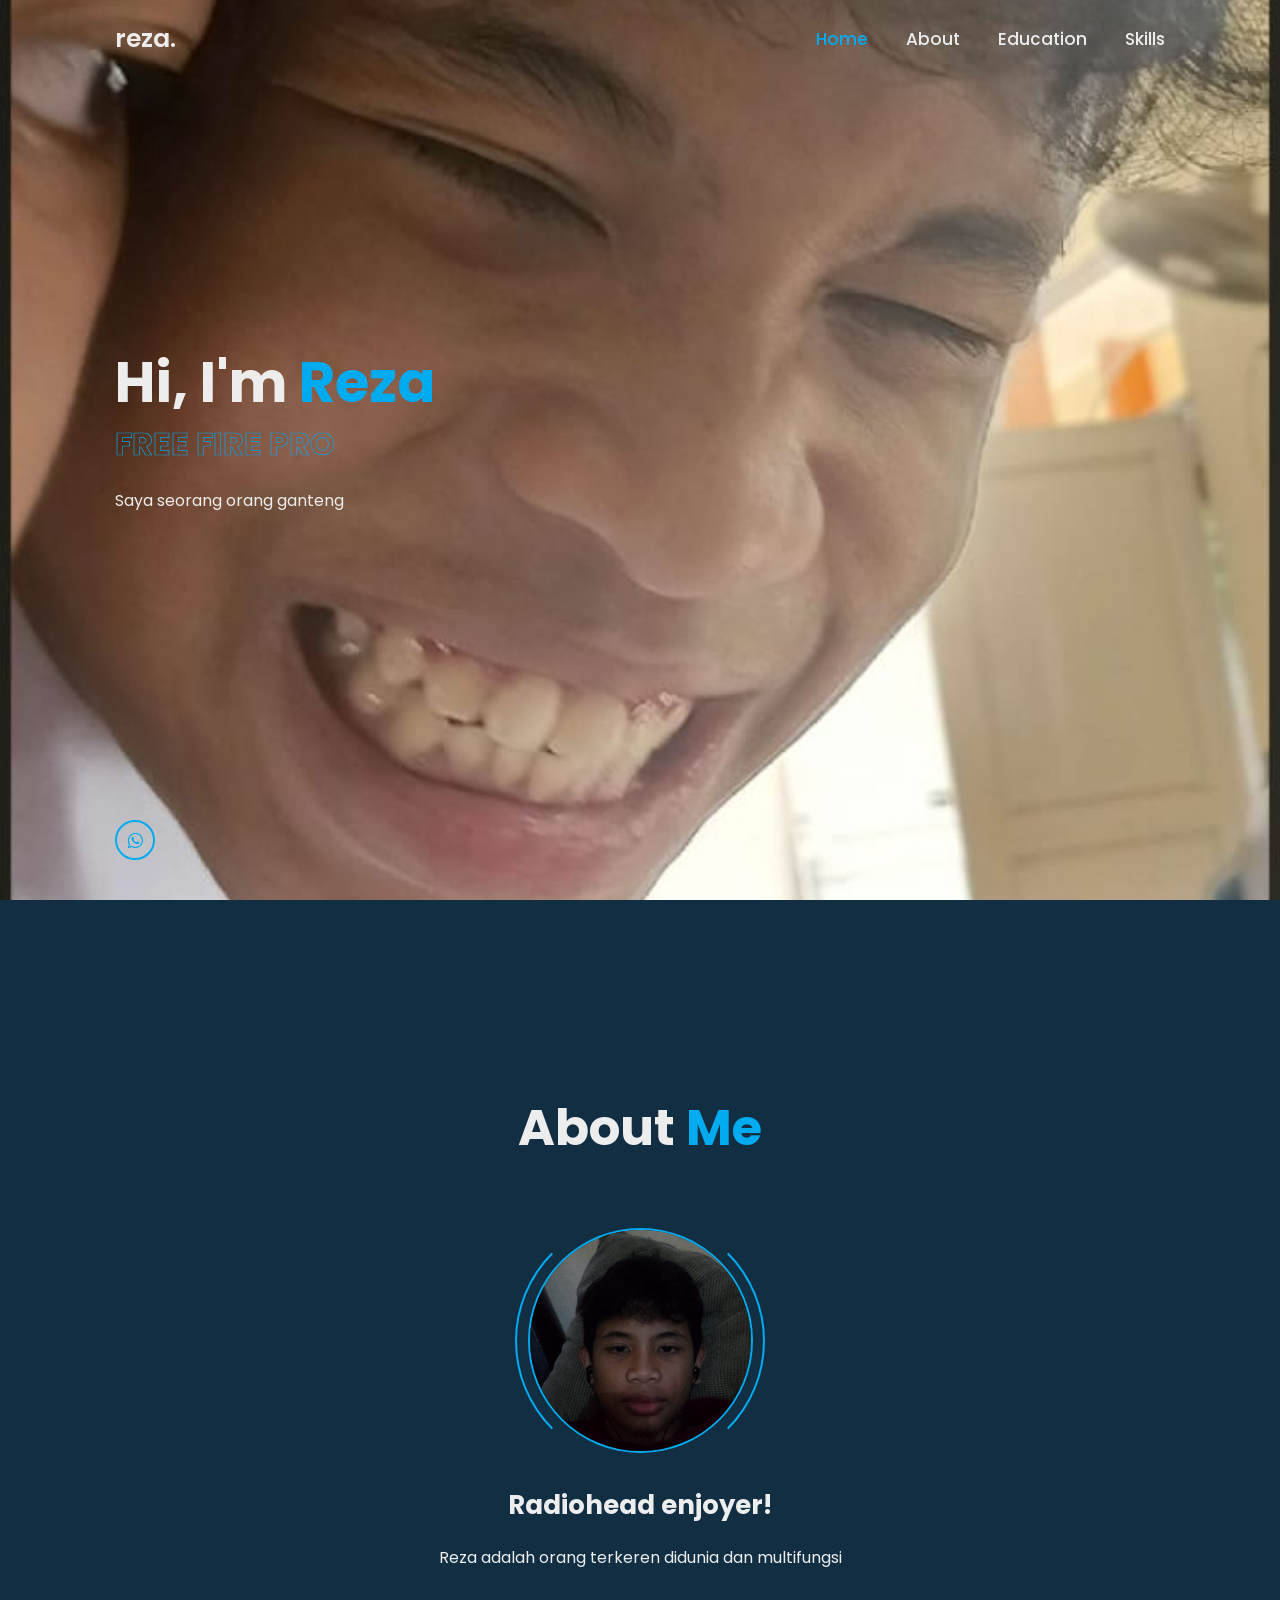
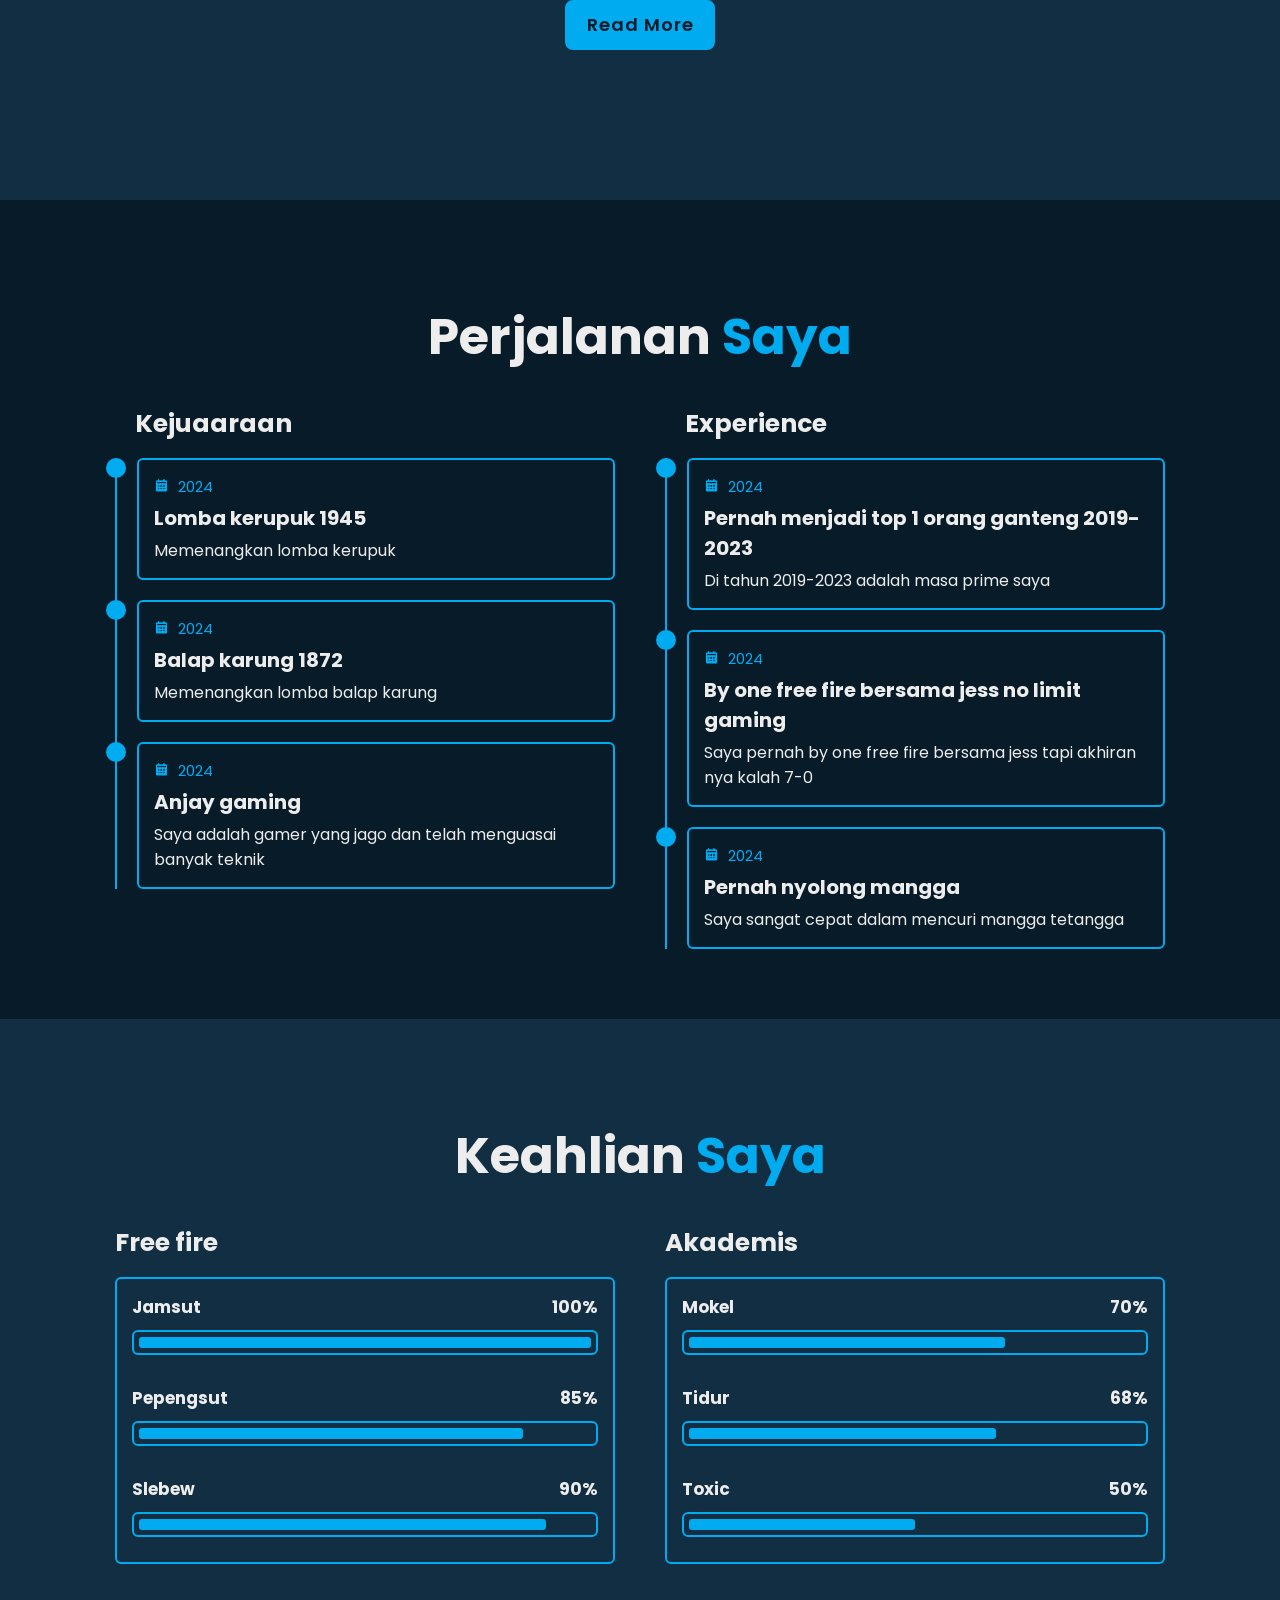
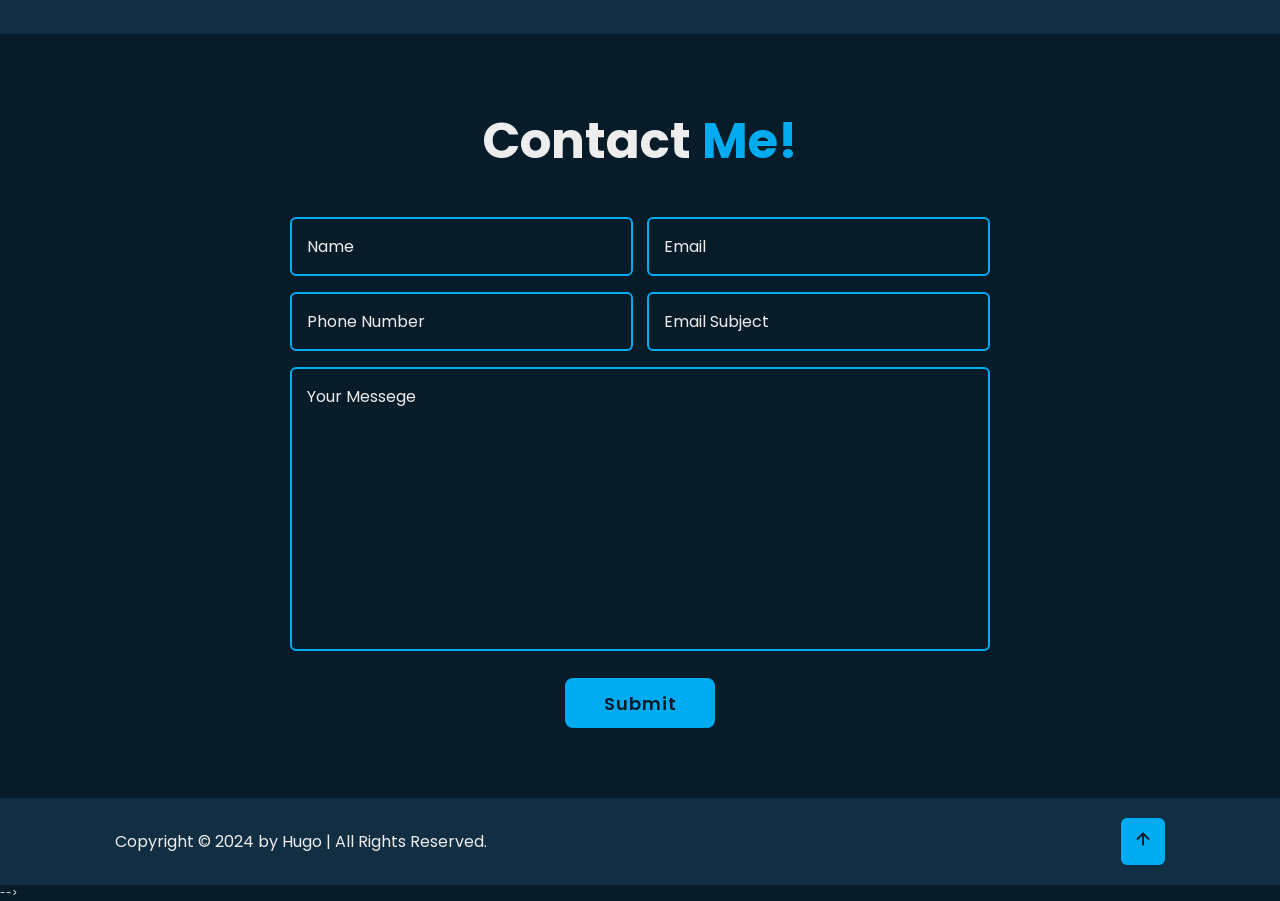
<file: index.html>
<!DOCTYPE html>
<html lang="en">

<head>
    <meta charset="UTF-8">
    <meta http-equiv="X-UA-Compatible" content="IE=edge">
    <meta name="viewport" content="width=device-width, initial-scale=1.0">
    <title>Website Reza</title>

    <link rel="stylesheet" href="style.css">

    <!-- box icons -->
    <link href='https://unpkg.com/boxicons@2.1.4/css/boxicons.min.css' rel='stylesheet'>
</head>

<body>
 
    <!-- header design -->
    <header class="header">
        <a href="#" class="logo">reza.</a>
    
        <div class="bx bx-menu" id="menu-icon"></div>
    
        <nav class="navbar">
            <a href="#home" class="active">Home</a>
            <a href="#about">About</a>
            <a href="#education">Education</a>
            <a href="#skills">Skills</a>
        
            <!-- <a href="#contact">Contact</a> -->
        </nav>
     </header>
    <!-- home section design -->
     <section class="home" id="home">
        <div class="home-content">
            <h1>Hi, I'm <span>Reza</span></h1>
            <div class="text-animate">
                <h3>FREE FIRE PRO</h3>
            </div>
            <p>Saya seorang orang ganteng</p>

            <!-- <div class="btn-box">
                <a href="#" class="btn">Hire Me</a>
                <a href="#" class="btn">Let's Talk</a> 
            </div>    -->
            </div>
            <div class="home-sci">
                <a href=""><i class='bx bxl-whatsapp'></i></a>
            </div>

           <!-- <div class="home-imgHover"></div> -->
     </section>
    <!-- about section design -->
    <section class="about" id="about">
        <h2 class="heading">About <span>Me</span></h2>

        <div class="about-img">
            <img src="about.jpg" alt="">
            <span class="circle-spin"></span>
        </div>
        <div class="about-content">
            <h3>Radiohead enjoyer!</h3>
            <p>Reza adalah orang terkeren didunia dan multifungsi</p>
                 
                  <div class="btn-box btns">
                    <a href="" class="btn">Read More</a>
                 </div>

        </div>
    </section>
    <!-- education section design -->
    <section class="education" id="education">
        <h2 class="heading">Perjalanan <span>Saya</span></h2>

        <div class="education-row">
            <div class="education-column">
                <h3 class="title">Kejuaaraan</h3>
                <div class="education-box">

                    <div class="education-content">
                        <div class="content">
                            <div class="year">
                                <i class='bx bxs-calendar'></i>
                                2024</div>
                            <h3>Lomba kerupuk 1945</h3>
                            <p>Memenangkan lomba kerupuk
                            </p>
                        </div>
                    </div>

                    <div class="education-content">
                        <div class="content">
                            <div class="year">
                                <i class='bx bxs-calendar'></i>
                                2024</div>
                            <h3>Balap karung 1872</h3>
                            <p>Memenangkan lomba balap karung
                            </p>
                        </div>
                    </div>

                    <div class="education-content">
                        <div class="content">
                            <div class="year">
                                <i class='bx bxs-calendar'></i>
                                2024</div>
                            <h3>Anjay gaming</h3>
                            <p>Saya adalah gamer yang jago dan telah menguasai banyak teknik
                            </p>
                        </div>
                    </div>
                </div>
            </div>

            <div class="education-column">
                <h3 class="title">Experience</h3>

                <div class="education-box">
                    <div class="education-content">
                        <div class="content">
                            <div class="year">
                                <i class='bx bxs-calendar'></i>
                                2024</div>
                            <h3>Pernah menjadi top 1 orang ganteng 2019-2023</h3>
                            <p>Di tahun 2019-2023 adalah masa prime saya
                            </p>
                        </div>
                    </div>

                    <div class="education-content">
                        <div class="content">
                            <div class="year">
                                <i class='bx bxs-calendar'></i>
                                2024</div>
                            <h3>By one free fire bersama jess no limit gaming</h3>
                            <p>Saya pernah by one free fire bersama jess tapi akhiran nya kalah 7-0
                            </p>
                        </div>
                    </div>

                    <div class="education-content">
                        <div class="content">
                            <div class="year">
                                <i class='bx bxs-calendar'></i>
                                2024</div>
                            <h3>Pernah nyolong mangga</h3>
                            <p>Saya sangat cepat dalam mencuri mangga tetangga
                            </p>
                        </div>
                    </div>
                </div>
             </div>

        </div>
    </section>
    <!-- skills section design -->
    <section class="skills" id="skills">
        <h2 class="heading">Keahlian <span>Saya</span></h2>

        <div class="skills-row">
            <div class="skills-column">
                <h3 class="title">Free fire</h3>

                <div class="skills-box">
                    <div class="skills-content">
                        <div class="progress">
                            <h3>Jamsut <span>100%</span></h3>
                            <div class="bar"><span></span></div>
                        </div>

                        <div class="progress">
                            <h3>Pepengsut <span>85%</span></h3>
                            <div class="bar"><span></span></div>
                        </div>

                        <div class="progress">
                            <h3>Slebew <span>90%</span></h3>
                            <div class="bar"><span></span></div>
                        </div>
                    </div>
                </div>
            </div>

            <div class="skills-column">
                <h3 class="title">Akademis</h3>

                <div class="skills-box">
                    <div class="skills-content">
                        <div class="progress">
                            <h3>Mokel <span>70%</span></h3>
                            <div class="bar"><span></span></div>
                        </div>

                        <div class="progress">
                            <h3>Tidur <span>68%</span></h3>
                            <div class="bar"><span></span></div>
                        </div>

                        <div class="progress">
                            <h3>Toxic <span>50%</span></h3>
                            <div class="bar"><span></span></div>
                        </div>
                    </div>
                </div>
            </div>

        </div>
    </section>
    <!-- contact section design smntra nonaktif -->
     <section class="contact" id="contact">
        <h2 class="heading">Contact <span>Me!</span></h2>
        <form action="#">
            <div class="input-box">
                <div class="input-field">
                    <input type="text" placeholder="Name" required>
                    <span class="focus"></span>
                </div>

                <div class="input-field">
                    <input type="email" placeholder="Email" required>
                    <span class="focus"></span>
                </div>
                </div>
                <div class="input-box">
                    <div class="input-field">
                        <input type="text" placeholder="Phone Number" required>
                        <span class="focus"></span>
                    </div>
    
                    <div class="input-field">
                        <input type="email" placeholder="Email Subject" required>
                        <span class="focus"></span>
                    </div>
            </div>

            <div class="textarea-field">
                <textarea name="" id="" cols="30" rows="10" placeholder="Your Messege" required></textarea>
               <span class="focus"></span> 
            </div>

            <div class="btn-box btns">
                <button type="submit" class="btn">Submit
                </button>
            </div>
        </form>
    </section> 
    <!-- footer design -->

        <footer class="footer">
            <div class="footer-text">
                <p>Copyright &copy; 2024 by Hugo | All Rights Reserved.</p>
            </div>

            <div class="footer-iconTop">
                <a href="#home"><i class='bx bx-up-arrow-alt'></i></a>
            </div>
        </footer>
    <script>
        
    </script> -->
</body>

</html>
</file>
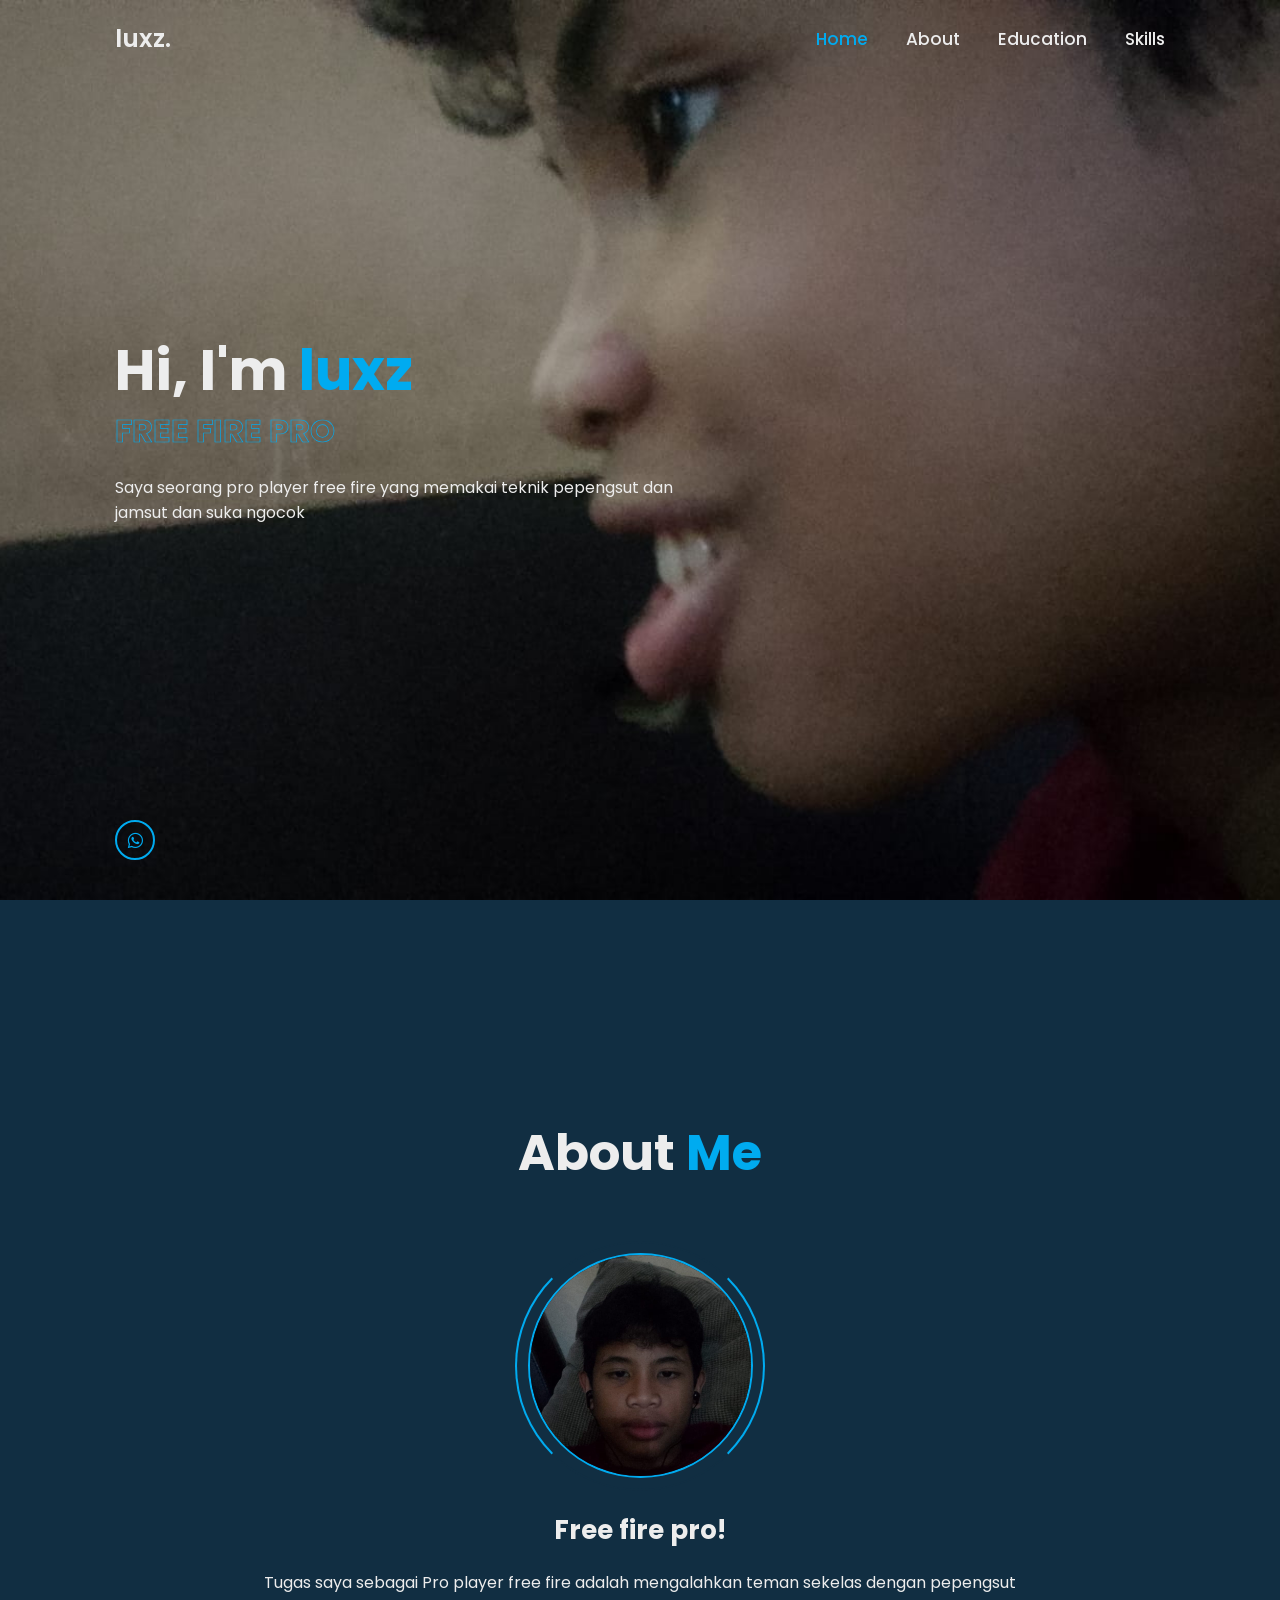
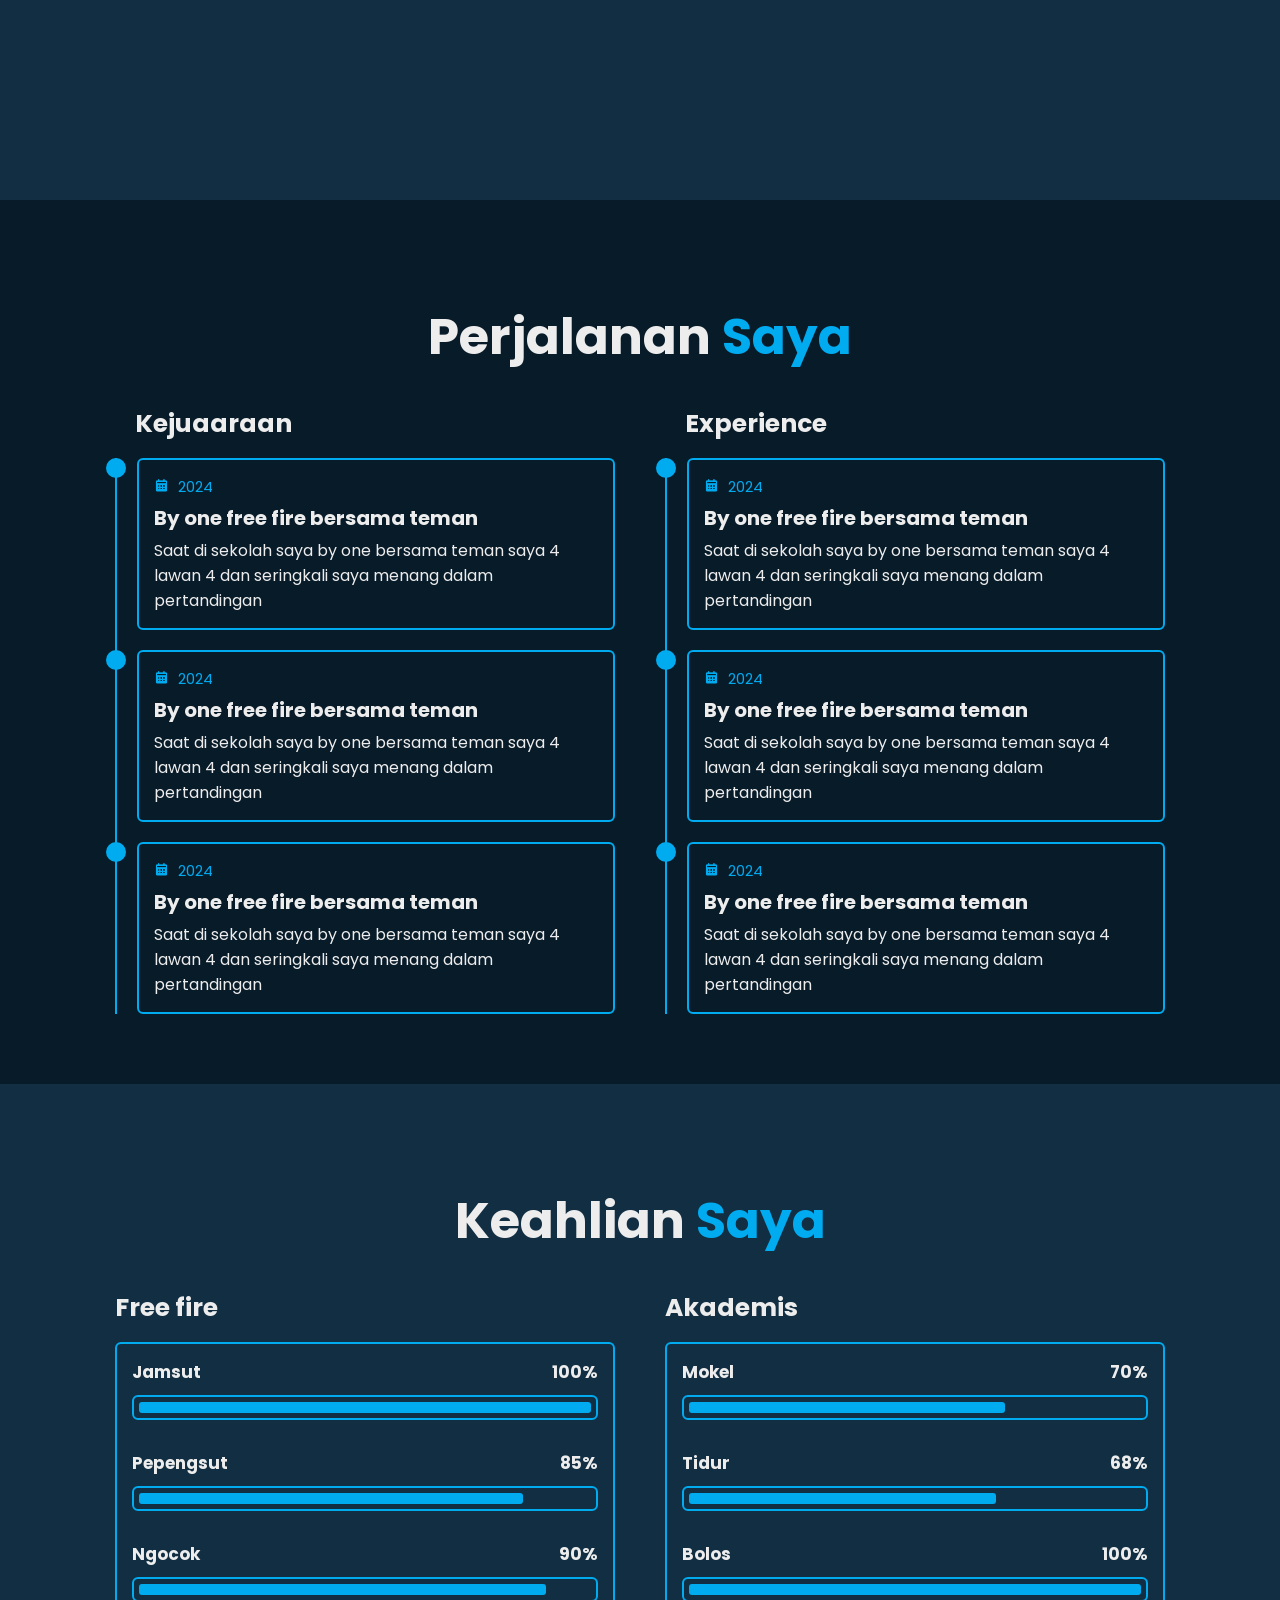
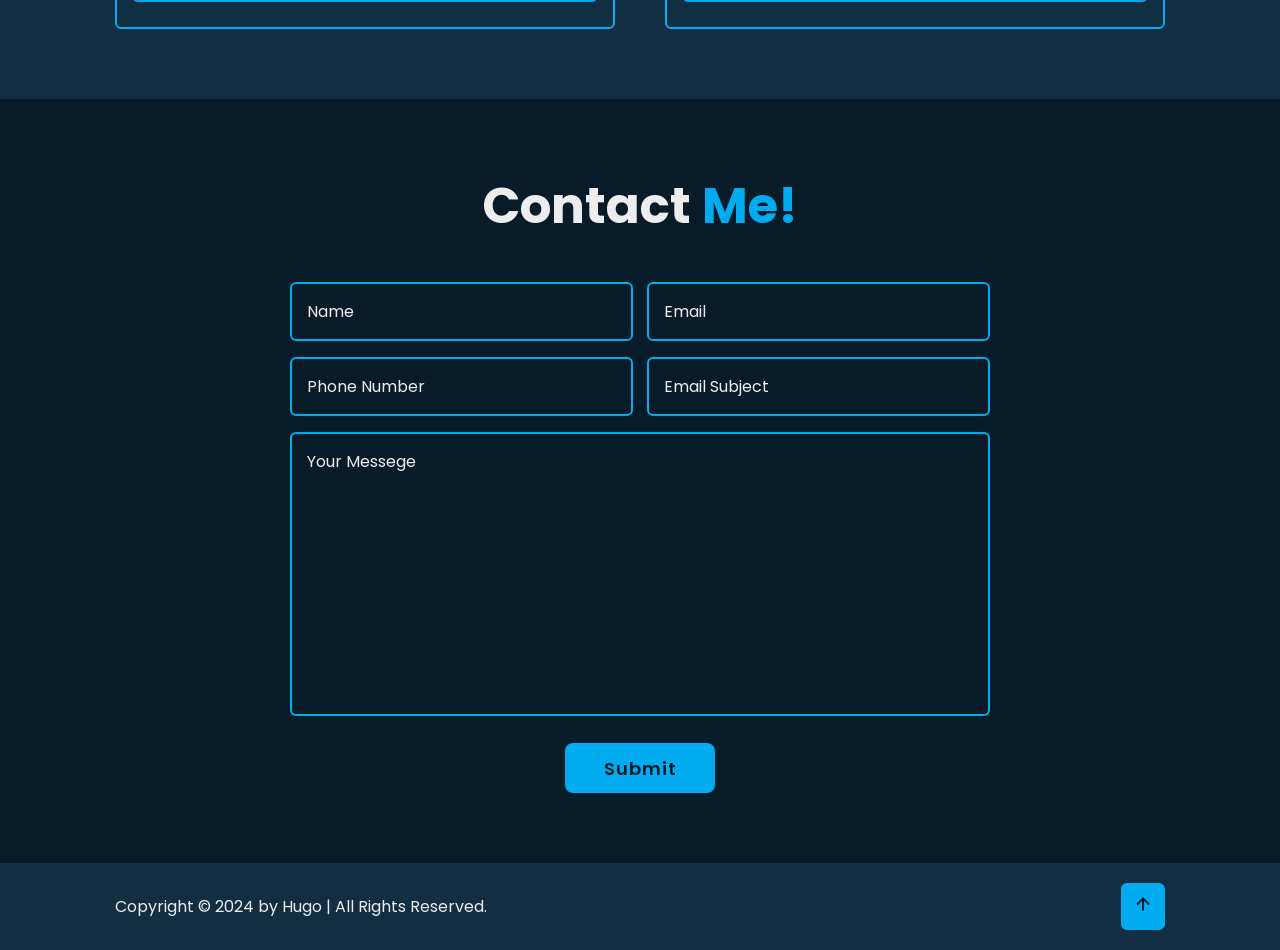
<file: PersonalWeb-main/index.html>
<!DOCTYPE html>
<html lang="en">

<head>
    <meta charset="UTF-8">
    <meta http-equiv="X-UA-Compatible" content="IE=edge">
    <meta name="viewport" content="width=device-width, initial-scale=1.0">
    <title>Portofolio saya</title>

    <link rel="stylesheet" href="style.css">

    <!-- box icons -->
    <link href='https://unpkg.com/boxicons@2.1.4/css/boxicons.min.css' rel='stylesheet'>
</head>

<body>
 
    <!-- header design -->
    <header class="header">
        <a href="#" class="logo">luxz.</a>
    
        <div class="bx bx-menu" id="menu-icon"></div>
    
        <nav class="navbar">
            <a href="#home" class="active">Home</a>
            <a href="#about">About</a>
            <a href="#education">Education</a>
            <a href="#skills">Skills</a>
        
            <!-- <a href="#contact">Contact</a> -->
        </nav>
     </header>
    <!-- home section design -->
     <section class="home" id="home">
        <div class="home-content">
            <h1>Hi, I'm <span>luxz</span></h1>
            <div class="text-animate">
                <h3>FREE FIRE PRO</h3>
            </div>
            <p>Saya seorang pro player free fire yang memakai teknik pepengsut dan jamsut dan suka ngocok</p>

            <!-- <div class="btn-box">
                <a href="#" class="btn">Hire Me</a>
                <a href="#" class="btn">Let's Talk</a> 
            </div>    -->
            </div>
            <div class="home-sci">
                <a href=""><i class='bx bxl-whatsapp'></i></a>
            </div>

           <!-- <div class="home-imgHover"></div> -->
     </section>
    <!-- about section design -->
    <section class="about" id="about">
        <h2 class="heading">About <span>Me</span></h2>

        <div class="about-img">
            <img src="about.jpg" alt="">
            <span class="circle-spin"></span>
        </div>
        <div class="about-content">
            <h3>Free fire pro!</h3>
            <p>Tugas saya sebagai Pro player free fire adalah mengalahkan teman sekelas dengan pepengsut</p>
                 
                 <!-- <div class="btn-box btns">
                    <a href="" class="btn">Read More</a>
                 </div> -->

        </div>
    </section>
    <!-- education section design -->
    <section class="education" id="education">
        <h2 class="heading">Perjalanan <span>Saya</span></h2>

        <div class="education-row">
            <div class="education-column">
                <h3 class="title">Kejuaaraan</h3>
                <div class="education-box">

                    <div class="education-content">
                        <div class="content">
                            <div class="year">
                                <i class='bx bxs-calendar'></i>
                                2024</div>
                            <h3>By one free fire bersama teman</h3>
                            <p>Saat di sekolah saya by one bersama teman saya 4 lawan 4 dan seringkali saya menang dalam pertandingan
                            </p>
                        </div>
                    </div>

                    <div class="education-content">
                        <div class="content">
                            <div class="year">
                                <i class='bx bxs-calendar'></i>
                                2024</div>
                            <h3>By one free fire bersama teman</h3>
                            <p>Saat di sekolah saya by one bersama teman saya 4 lawan 4 dan seringkali saya menang dalam pertandingan
                            </p>
                        </div>
                    </div>

                    <div class="education-content">
                        <div class="content">
                            <div class="year">
                                <i class='bx bxs-calendar'></i>
                                2024</div>
                            <h3>By one free fire bersama teman</h3>
                            <p>Saat di sekolah saya by one bersama teman saya 4 lawan 4 dan seringkali saya menang dalam pertandingan
                            </p>
                        </div>
                    </div>
                </div>
            </div>

            <div class="education-column">
                <h3 class="title">Experience</h3>

                <div class="education-box">
                    <div class="education-content">
                        <div class="content">
                            <div class="year">
                                <i class='bx bxs-calendar'></i>
                                2024</div>
                            <h3>By one free fire bersama teman</h3>
                            <p>Saat di sekolah saya by one bersama teman saya 4 lawan 4 dan seringkali saya menang dalam pertandingan
                            </p>
                        </div>
                    </div>

                    <div class="education-content">
                        <div class="content">
                            <div class="year">
                                <i class='bx bxs-calendar'></i>
                                2024</div>
                            <h3>By one free fire bersama teman</h3>
                            <p>Saat di sekolah saya by one bersama teman saya 4 lawan 4 dan seringkali saya menang dalam pertandingan
                            </p>
                        </div>
                    </div>

                    <div class="education-content">
                        <div class="content">
                            <div class="year">
                                <i class='bx bxs-calendar'></i>
                                2024</div>
                            <h3>By one free fire bersama teman</h3>
                            <p>Saat di sekolah saya by one bersama teman saya 4 lawan 4 dan seringkali saya menang dalam pertandingan
                            </p>
                        </div>
                    </div>
                </div>
             </div>

        </div>
    </section>
    <!-- skills section design -->
    <section class="skills" id="skills">
        <h2 class="heading">Keahlian <span>Saya</span></h2>

        <div class="skills-row">
            <div class="skills-column">
                <h3 class="title">Free fire</h3>

                <div class="skills-box">
                    <div class="skills-content">
                        <div class="progress">
                            <h3>Jamsut <span>100%</span></h3>
                            <div class="bar"><span></span></div>
                        </div>

                        <div class="progress">
                            <h3>Pepengsut <span>85%</span></h3>
                            <div class="bar"><span></span></div>
                        </div>

                        <div class="progress">
                            <h3>Ngocok <span>90%</span></h3>
                            <div class="bar"><span></span></div>
                        </div>
                    </div>
                </div>
            </div>

            <div class="skills-column">
                <h3 class="title">Akademis</h3>

                <div class="skills-box">
                    <div class="skills-content">
                        <div class="progress">
                            <h3>Mokel <span>70%</span></h3>
                            <div class="bar"><span></span></div>
                        </div>

                        <div class="progress">
                            <h3>Tidur <span>68%</span></h3>
                            <div class="bar"><span></span></div>
                        </div>

                        <div class="progress">
                            <h3>Bolos <span>100%</span></h3>
                            <div class="bar"><span></span></div>
                        </div>
                    </div>
                </div>
            </div>

        </div>
    </section>
    <!-- contact section design smntra nonaktif -->
     <section class="contact" id="contact">
        <h2 class="heading">Contact <span>Me!</span></h2>
        <form action="#">
            <div class="input-box">
                <div class="input-field">
                    <input type="text" placeholder="Name" required>
                    <span class="focus"></span>
                </div>

                <div class="input-field">
                    <input type="email" placeholder="Email" required>
                    <span class="focus"></span>
                </div>
                </div>
                <div class="input-box">
                    <div class="input-field">
                        <input type="text" placeholder="Phone Number" required>
                        <span class="focus"></span>
                    </div>
    
                    <div class="input-field">
                        <input type="email" placeholder="Email Subject" required>
                        <span class="focus"></span>
                    </div>
            </div>

            <div class="textarea-field">
                <textarea name="" id="" cols="30" rows="10" placeholder="Your Messege" required></textarea>
               <span class="focus"></span> 
            </div>

            <div class="btn-box btns">
                <button type="submit" class="btn">Submit
                </button>
            </div>
        </form>
    </section> 
    <!-- footer design -->

        <footer class="footer">
            <div class="footer-text">
                <p>Copyright &copy; 2024 by Hugo | All Rights Reserved.</p>
            </div>

            <div class="footer-iconTop">
                <a href="#home"><i class='bx bx-up-arrow-alt'></i></a>
            </div>
        </footer>
    <script>
        
    </script>
</body>

</html>
</file>
<file: style.css>
@import url('https://fonts.googleapis.com/css2?family=Poppins:wght@300;400;500;600;700;800;900&display=swap');

* {
    margin: 0;
    padding: 0;
    box-sizing: border-box;
    text-decoration: none;
    border: none;
    outline: none;
    scroll-behavior: smooth;
    font-family: 'Poppins', sans-serif;
}

:root{
    --bg-color: #081b29;
    --second-bg-color: #112e42;
    --text-color: #ededed;
    --main-color: #00abf0;
}

html{
    font-size: 62.5%;
    overflow-x: hidden;
}

body{
    background: var(--bg-color);
    color: var(--text-color);
}

header{
    position: fixed;
    top: 0;
    width: 100%;
    left: 0;
    padding: 2rem 9%;
    background: transparent;
    display: flex;
    justify-content: space-between;
    align-items: center;
    z-index: 100;
}

.logo{
    font-size: 2.5rem;
    color: var(--text-color);
    font-weight: 600;
}

.navbar a{
    font-size: 1.7rem;
    color: var(--text-color);
    font-weight: 500;
    margin-left: 3.5rem;
    transition: .3s;
}

.navbar a:hover,
.navbar a.active{
    color: var(--main-color);
}

@media screen and (max-width: 600px) {
  .topnav a:not(:first-child) {display: none;}
  .topnav a.icon {
    float: right;
    display: block;
  }
}

@media screen and (max-width: 600px) {
  .topnav.responsive {position: relative;}
  .topnav.responsive a.icon {
    position: absolute;
    right: 0;
    top: 0;
  }
  .topnav.responsive a {
    float: none;
    display: block;
    text-align: left;
  }
}

#menu-icon{
    font-size: 3.6rem;
    color: var(--text-color);
    cursor: pointer;
    display: none;
}

section{
    min-height: 100vh;
    padding: 10rem 9% 2rem;
}

.home{
    display: flex;
    align-items: center;
    padding: 0 9%;
    background: url('home.jpg') no-repeat;
    background-size: cover;
    background-position: center;
}

.home-content{
    max-width: 60rem;
}

.home-content h1{
    font-size: 5.6rem;
    font-weight: 700;
    line-height: 1.3;
}

.home-content .text-animate{
    position: relative;
    width: 32.8rem;
}

.home-content .text-animate h3{
    font-size: 3.2rem;
    font-weight: 700;
    color: transparent;
    -webkit-text-stroke: .7px var(--main-color);
}

.home-content p{
    font-size: 1.6rem;
    margin: 2rem 0 4rem;
}

.btn-box{
    position: relative;
    display: flex;
    justify-content: space-between;
    width: 34.5rem;
    height: 5rem;
}

.btn-box .btn{
    position: relative;
    display: inline-flex;
    justify-content: center;
    align-items: center;
    width: 15rem;
    height: 100%;
    background: var(--main-color);
    border: .2rem solid var(--main-color);
    border-radius: .8rem;
    font-size: 1.8rem;
    font-weight: 600;
    letter-spacing: .1rem;
    color: var(--bg-color);
    z-index: 1;
    overflow: hidden;
    transition: .5s;
}

.btn-box .btn:hover{
    color: var(--main-color);
}

.btn-box .btn:nth-child(2){
    background: transparent;
    color: var(--main-color);
}

.btn-box .btn:nth-child(2):hover{
    color: var(--bg-color);
}

.btn-box .btn:nth-child(2)::before{
    background: var(--main-color);
}

.btn-box .btn::before{
    content: '';
    position: absolute;
    top: 0;
    left: 0;
    width: 0;
    height: 100%;
    background: var(--bg-color);
    z-index: -1;
    transition: .5s;
}

.btn-box .btn:hover::before{
    width: 100%;
}

.home-sci{
    position: absolute;
    bottom: 4rem;
    width: 170px;
    display: flex;
    justify-content: space-between;
}

.home-sci a{
    position: relative;
    display: inline-flex;
    justify-content: center;
    align-items: center;
    width: 40px;
    height: 40px;
    background: transparent;
    border: .2rem solid var(--main-color);
    border-radius: 50%;
    font-size: 20px;
    color: var(--main-color);
    z-index: 1;
    overflow: hidden;
}

.home-sci a:hover{
    color: var(--bg-color);
}

.home-sci a::before{
    content: '';
    position: absolute;
    top: 0;
    left: 0;
    width: 0;
    height: 100%;
    background: var(--main-color);
    z-index: -1;
    transition: .5s;
}

.home-sci a:hover::before{
    width: 100%;
}

.home-imgHover{
    position: absolute;
    top: 0;
    right: 0;
    width: 45%;
    height: 100%;
    background: transparent;
    transition: 3s;
}

.home-imgHover:hover{
    background: var(--bg-color);
    opacity: .8;
}

.about{
    display: flex;
    justify-content: center;
    align-items: center;
    flex-direction: column;
    gap: 2rem;
    background: var(--second-bg-color);
    padding-bottom: 6rem;
}

.heading{
    font-size: 5rem;
    margin-bottom: 3rem;
    text-align: center;
}

span{
    color: var(--main-color);
}

.about-img{
    position: relative;
    width: 25rem;
    height: 25rem;
    border-radius: 50%;
    display: flex;
    justify-content: center;
    align-items: center;
}

.about-img img{
    width: 90%;
    border-radius: 50%;
    border: .2rem solid var(--main-color);
}

.about-img .circle-spin{
    position: absolute;
    top: 50%;
    left: 50%;
    transform: translate(-50%, -50%) rotate(0);
    width: 100%;
    height: 100%;
    border-radius: 50%;
    border-top: .2rem solid var(--second-bg-color);
    border-bottom: .2rem solid var(--second-bg-color);
    border-left: .2rem solid var(--main-color);
    border-right: .2rem solid var(--main-color);
}

.about-content{
    text-align: center;
}

.about-content h3{
    font-size: 2.6rem;
}

.about-content p{
    font-size: 1.6rem;
    margin: 2rem 0 3rem;
}

.btn-box.btns{
    display: inline-block;
    width: 15rem;
}

.btn-box.btns a::before{
    background: var(--second-bg-color);
}

.education{
    display: flex;
    justify-content: center;
    align-items: center;
    flex-direction: column;
    min-height: auto;
    padding-bottom: 5rem;
}

.education .education-row{
    display: flex;
    flex-wrap: wrap;
    gap: 5rem;
}

.education-row .education-column{
    flex: 1 1 40rem;    
}

.education-column .title{
    font-size: 2.5rem;
    margin: 0 0 1.5rem 2rem;
}

.education-column .education-box{
    border-left: .2rem solid var(--main-color);
}

.education-box .education-content{
    position: relative;
    padding-left: 2rem;
}

.education-box .education-content::before{
    content: '';
    position: absolute;
    top: 0;
    left: -1.1rem;
    width: 2rem;
    height: 2rem;
    background: var(--main-color);
    border-radius: 50%;
}

.education-content .content{
    position: relative;
    padding: 1.5rem;
    border: .2rem solid var(--main-color);
    border-radius: .6rem;
    margin-bottom: 2rem;
    overflow: hidden;
}

.education-content .content::before{
    content: '';
    position: absolute;
    top: 0;
    left: 0;
    width: 0;
    height: 100%;
    background: var(--second-bg-color);
    z-index: -1;
    transition: .5s;
}

.education-content .content:hover::before{
    width: 100%;
}

.education-content .content .year{
    font-size: 1.5rem;
    color: var(--main-color);
    padding-bottom: .5rem;
}

.education-content .content .year i {
    padding-right: .5rem;
}

.education-content .content h3{
    font-size: 2rem;
}

.education-content .content p{
    font-size: 1.6rem;
    padding-top: .5rem;
}

.skills{
    min-height: auto;
    padding-bottom: 7rem;
    background: var(--second-bg-color);
}

.skills .skills-row{
    display: flex;
    flex-wrap: wrap;
    gap: 5rem;
}

.skills-row .skills-column{
    flex: 1 1 40rem;
}

.skills-column .title{
    font-size: 2.5rem;
    margin: 0 0 1.5rem;
}

.skills-box .skills-content{
    position: relative;
    border: .2rem solid var(--main-color);
    border-radius: .6rem;
    padding: .5rem 1.5rem;
    z-index: 1;
    overflow: hidden;
}

.skills-box .skills-content::before{
    content: '';
    position: absolute;
    top: 0;
    left: 0;
    width: 0;
    height: 100%;
    background: var(--bg-color);
    z-index: -1;
    transition: .5s;
}

.skills-box .skills-content:hover::before{
    width: 100%;
}

.skills-content .progress{
    padding: 1rem 0;
}

.skills-content h3{
    font-size: 1.7rem;
    display: flex;
    justify-content: space-between;
}

.skills-content .progress h3 span{
    color: var(--text-color);
}

.skills-content .progress .bar{
    height: 2.5rem;
    border-radius: .6rem;
    border: .2rem solid var(--main-color);
    padding: .5rem;
    margin: 1rem 0;
}

.skills-content .progress .bar span{
    display: block;
    height: 100%;
    border-radius: .3rem;
    background: var(--main-color);
}

.skills-column:nth-child(1) .skills-content .progress:nth-child(1) .bar span{
    width: 100%;
}
.skills-column:nth-child(1) .skills-content .progress:nth-child(2) .bar span{
    width: 85%;
}
.skills-column:nth-child(1) .skills-content .progress:nth-child(3) .bar span{
    width: 90%;
}
.skills-column:nth-child(2) .skills-content .progress:nth-child(1) .bar span{
    width: 70%;
}
.skills-column:nth-child(2) .skills-content .progress:nth-child(2) .bar span{
    width: 68%;
}
.skills-column:nth-child(2) .skills-content .progress:nth-child(3) .bar span{
    width: 50%;
}

.contact{
    min-height: auto;
    padding: 7rem;
}

.contact form{
    max-width: 70rem;
    margin: 0 auto;
    text-align: center;
}

.contact form .input-box{
    position: relative;
    display: flex;
    justify-content: space-between;
    flex-wrap: wrap;
}

.contact form .input-box .input-field{
    position: relative;
    width: 49%;
    margin: .8rem 0;
}

.contact form .input-box .input-field input,
.contact form .textarea-field textarea{
    width: 100%;
    height: 100%;
    padding: 1.5rem;
    font-size: 1.6rem;
    color: var(--text-color);
    background: transparent;
    border-radius: .6rem;
    border: .2rem solid var(--main-color);
}

.contact form .input-box .input-field input::placeholder,
.contact form .textarea-field textarea::placeholder{
    color: var(--text-color);
}

.contact form .focus{
    position: absolute;
    top: 0;
    left: 0;
    width: 0;
    height: 100%;
    background: var(--second-bg-color);
    border-radius: .6rem;
    z-index: -1;
    transition: .5s;
}

.contact form .input-box .input-field input:focus~.focus,
.contact form .input-box .input-field input:valid~.focus,
.contact form .textarea-field textarea:focus~.focus,
.contact form .textarea-field textarea:valid~.focus{
    width: 100%;
}

.contact form .textarea-field{
    position: relative;
    margin: .8rem 0 2.7rem;
    display: flex;
}

.contact form .textarea-field textarea{
    resize: none;
}

.contact form .btn-box.btns .btn{
    cursor: pointer;
}

.footer{
    display: flex;
    justify-content: space-between;
    align-items: center;
    flex-wrap: wrap;
    padding: 2rem 9%;
    background: var(--second-bg-color);
}

.footer-text p{
    font-size: 1.6rem;
}

.footer-iconTop{
    position: relative;
    display: inline-flex;
    justify-content: center;
    align-items: center;
    padding: .8rem;
    background: var(--main-color);
    border: .2rem solid var(--main-color);
    border-radius: .6rem;
}

.footer-iconTop a i{
    font-size: 2.4rem;
    color: var(--bg-color);
}
</file>
<file: PersonalWeb-main/style.css>
@import url('https://fonts.googleapis.com/css2?family=Poppins:wght@300;400;500;600;700;800;900&display=swap');

* {
    margin: 0;
    padding: 0;
    box-sizing: border-box;
    text-decoration: none;
    border: none;
    outline: none;
    scroll-behavior: smooth;
    font-family: 'Poppins', sans-serif;
}

:root{
    --bg-color: #081b29;
    --second-bg-color: #112e42;
    --text-color: #ededed;
    --main-color: #00abf0;
}

html{
    font-size: 62.5%;
    overflow-x: hidden;
}

body{
    background: var(--bg-color);
    color: var(--text-color);
}

header{
    position: fixed;
    top: 0;
    width: 100%;
    left: 0;
    padding: 2rem 9%;
    background: transparent;
    display: flex;
    justify-content: space-between;
    align-items: center;
    z-index: 100;
}

.logo{
    font-size: 2.5rem;
    color: var(--text-color);
    font-weight: 600;
}

.navbar a{
    font-size: 1.7rem;
    color: var(--text-color);
    font-weight: 500;
    margin-left: 3.5rem;
    transition: .3s;
}

.navbar a:hover,
.navbar a.active{
    color: var(--main-color);
}

@media screen and (max-width: 600px) {
  .topnav a:not(:first-child) {display: none;}
  .topnav a.icon {
    float: right;
    display: block;
  }
}

@media screen and (max-width: 600px) {
  .topnav.responsive {position: relative;}
  .topnav.responsive a.icon {
    position: absolute;
    right: 0;
    top: 0;
  }
  .topnav.responsive a {
    float: none;
    display: block;
    text-align: left;
  }
}

#menu-icon{
    font-size: 3.6rem;
    color: var(--text-color);
    cursor: pointer;
    display: none;
}

section{
    min-height: 100vh;
    padding: 10rem 9% 2rem;
}

.home{
    display: flex;
    align-items: center;
    padding: 0 9%;
    background: url('home.jpg') no-repeat;
    background-size: cover;
    background-position: center;
}

.home-content{
    max-width: 60rem;
}

.home-content h1{
    font-size: 5.6rem;
    font-weight: 700;
    line-height: 1.3;
}

.home-content .text-animate{
    position: relative;
    width: 32.8rem;
}

.home-content .text-animate h3{
    font-size: 3.2rem;
    font-weight: 700;
    color: transparent;
    -webkit-text-stroke: .7px var(--main-color);
}

.home-content p{
    font-size: 1.6rem;
    margin: 2rem 0 4rem;
}

.btn-box{
    position: relative;
    display: flex;
    justify-content: space-between;
    width: 34.5rem;
    height: 5rem;
}

.btn-box .btn{
    position: relative;
    display: inline-flex;
    justify-content: center;
    align-items: center;
    width: 15rem;
    height: 100%;
    background: var(--main-color);
    border: .2rem solid var(--main-color);
    border-radius: .8rem;
    font-size: 1.8rem;
    font-weight: 600;
    letter-spacing: .1rem;
    color: var(--bg-color);
    z-index: 1;
    overflow: hidden;
    transition: .5s;
}

.btn-box .btn:hover{
    color: var(--main-color);
}

.btn-box .btn:nth-child(2){
    background: transparent;
    color: var(--main-color);
}

.btn-box .btn:nth-child(2):hover{
    color: var(--bg-color);
}

.btn-box .btn:nth-child(2)::before{
    background: var(--main-color);
}

.btn-box .btn::before{
    content: '';
    position: absolute;
    top: 0;
    left: 0;
    width: 0;
    height: 100%;
    background: var(--bg-color);
    z-index: -1;
    transition: .5s;
}

.btn-box .btn:hover::before{
    width: 100%;
}

.home-sci{
    position: absolute;
    bottom: 4rem;
    width: 170px;
    display: flex;
    justify-content: space-between;
}

.home-sci a{
    position: relative;
    display: inline-flex;
    justify-content: center;
    align-items: center;
    width: 40px;
    height: 40px;
    background: transparent;
    border: .2rem solid var(--main-color);
    border-radius: 50%;
    font-size: 20px;
    color: var(--main-color);
    z-index: 1;
    overflow: hidden;
}

.home-sci a:hover{
    color: var(--bg-color);
}

.home-sci a::before{
    content: '';
    position: absolute;
    top: 0;
    left: 0;
    width: 0;
    height: 100%;
    background: var(--main-color);
    z-index: -1;
    transition: .5s;
}

.home-sci a:hover::before{
    width: 100%;
}

.home-imgHover{
    position: absolute;
    top: 0;
    right: 0;
    width: 45%;
    height: 100%;
    background: transparent;
    transition: 3s;
}

.home-imgHover:hover{
    background: var(--bg-color);
    opacity: .8;
}

.about{
    display: flex;
    justify-content: center;
    align-items: center;
    flex-direction: column;
    gap: 2rem;
    background: var(--second-bg-color);
    padding-bottom: 6rem;
}

.heading{
    font-size: 5rem;
    margin-bottom: 3rem;
    text-align: center;
}

span{
    color: var(--main-color);
}

.about-img{
    position: relative;
    width: 25rem;
    height: 25rem;
    border-radius: 50%;
    display: flex;
    justify-content: center;
    align-items: center;
}

.about-img img{
    width: 90%;
    border-radius: 50%;
    border: .2rem solid var(--main-color);
}

.about-img .circle-spin{
    position: absolute;
    top: 50%;
    left: 50%;
    transform: translate(-50%, -50%) rotate(0);
    width: 100%;
    height: 100%;
    border-radius: 50%;
    border-top: .2rem solid var(--second-bg-color);
    border-bottom: .2rem solid var(--second-bg-color);
    border-left: .2rem solid var(--main-color);
    border-right: .2rem solid var(--main-color);
}

.about-content{
    text-align: center;
}

.about-content h3{
    font-size: 2.6rem;
}

.about-content p{
    font-size: 1.6rem;
    margin: 2rem 0 3rem;
}

.btn-box.btns{
    display: inline-block;
    width: 15rem;
}

.btn-box.btns a::before{
    background: var(--second-bg-color);
}

.education{
    display: flex;
    justify-content: center;
    align-items: center;
    flex-direction: column;
    min-height: auto;
    padding-bottom: 5rem;
}

.education .education-row{
    display: flex;
    flex-wrap: wrap;
    gap: 5rem;
}

.education-row .education-column{
    flex: 1 1 40rem;    
}

.education-column .title{
    font-size: 2.5rem;
    margin: 0 0 1.5rem 2rem;
}

.education-column .education-box{
    border-left: .2rem solid var(--main-color);
}

.education-box .education-content{
    position: relative;
    padding-left: 2rem;
}

.education-box .education-content::before{
    content: '';
    position: absolute;
    top: 0;
    left: -1.1rem;
    width: 2rem;
    height: 2rem;
    background: var(--main-color);
    border-radius: 50%;
}

.education-content .content{
    position: relative;
    padding: 1.5rem;
    border: .2rem solid var(--main-color);
    border-radius: .6rem;
    margin-bottom: 2rem;
    overflow: hidden;
}

.education-content .content::before{
    content: '';
    position: absolute;
    top: 0;
    left: 0;
    width: 0;
    height: 100%;
    background: var(--second-bg-color);
    z-index: -1;
    transition: .5s;
}

.education-content .content:hover::before{
    width: 100%;
}

.education-content .content .year{
    font-size: 1.5rem;
    color: var(--main-color);
    padding-bottom: .5rem;
}

.education-content .content .year i {
    padding-right: .5rem;
}

.education-content .content h3{
    font-size: 2rem;
}

.education-content .content p{
    font-size: 1.6rem;
    padding-top: .5rem;
}

.skills{
    min-height: auto;
    padding-bottom: 7rem;
    background: var(--second-bg-color);
}

.skills .skills-row{
    display: flex;
    flex-wrap: wrap;
    gap: 5rem;
}

.skills-row .skills-column{
    flex: 1 1 40rem;
}

.skills-column .title{
    font-size: 2.5rem;
    margin: 0 0 1.5rem;
}

.skills-box .skills-content{
    position: relative;
    border: .2rem solid var(--main-color);
    border-radius: .6rem;
    padding: .5rem 1.5rem;
    z-index: 1;
    overflow: hidden;
}

.skills-box .skills-content::before{
    content: '';
    position: absolute;
    top: 0;
    left: 0;
    width: 0;
    height: 100%;
    background: var(--bg-color);
    z-index: -1;
    transition: .5s;
}

.skills-box .skills-content:hover::before{
    width: 100%;
}

.skills-content .progress{
    padding: 1rem 0;
}

.skills-content h3{
    font-size: 1.7rem;
    display: flex;
    justify-content: space-between;
}

.skills-content .progress h3 span{
    color: var(--text-color);
}

.skills-content .progress .bar{
    height: 2.5rem;
    border-radius: .6rem;
    border: .2rem solid var(--main-color);
    padding: .5rem;
    margin: 1rem 0;
}

.skills-content .progress .bar span{
    display: block;
    height: 100%;
    border-radius: .3rem;
    background: var(--main-color);
}

.skills-column:nth-child(1) .skills-content .progress:nth-child(1) .bar span{
    width: 100%;
}
.skills-column:nth-child(1) .skills-content .progress:nth-child(2) .bar span{
    width: 85%;
}
.skills-column:nth-child(1) .skills-content .progress:nth-child(3) .bar span{
    width: 90%;
}
.skills-column:nth-child(2) .skills-content .progress:nth-child(1) .bar span{
    width: 70%;
}
.skills-column:nth-child(2) .skills-content .progress:nth-child(2) .bar span{
    width: 68%;
}
.skills-column:nth-child(2) .skills-content .progress:nth-child(3) .bar span{
    width: 100%;
}

.contact{
    min-height: auto;
    padding: 7rem;
}

.contact form{
    max-width: 70rem;
    margin: 0 auto;
    text-align: center;
}

.contact form .input-box{
    position: relative;
    display: flex;
    justify-content: space-between;
    flex-wrap: wrap;
}

.contact form .input-box .input-field{
    position: relative;
    width: 49%;
    margin: .8rem 0;
}

.contact form .input-box .input-field input,
.contact form .textarea-field textarea{
    width: 100%;
    height: 100%;
    padding: 1.5rem;
    font-size: 1.6rem;
    color: var(--text-color);
    background: transparent;
    border-radius: .6rem;
    border: .2rem solid var(--main-color);
}

.contact form .input-box .input-field input::placeholder,
.contact form .textarea-field textarea::placeholder{
    color: var(--text-color);
}

.contact form .focus{
    position: absolute;
    top: 0;
    left: 0;
    width: 0;
    height: 100%;
    background: var(--second-bg-color);
    border-radius: .6rem;
    z-index: -1;
    transition: .5s;
}

.contact form .input-box .input-field input:focus~.focus,
.contact form .input-box .input-field input:valid~.focus,
.contact form .textarea-field textarea:focus~.focus,
.contact form .textarea-field textarea:valid~.focus{
    width: 100%;
}

.contact form .textarea-field{
    position: relative;
    margin: .8rem 0 2.7rem;
    display: flex;
}

.contact form .textarea-field textarea{
    resize: none;
}

.contact form .btn-box.btns .btn{
    cursor: pointer;
}

.footer{
    display: flex;
    justify-content: space-between;
    align-items: center;
    flex-wrap: wrap;
    padding: 2rem 9%;
    background: var(--second-bg-color);
}

.footer-text p{
    font-size: 1.6rem;
}

.footer-iconTop{
    position: relative;
    display: inline-flex;
    justify-content: center;
    align-items: center;
    padding: .8rem;
    background: var(--main-color);
    border: .2rem solid var(--main-color);
    border-radius: .6rem;
}

.footer-iconTop a i{
    font-size: 2.4rem;
    color: var(--bg-color);
}
</file>
